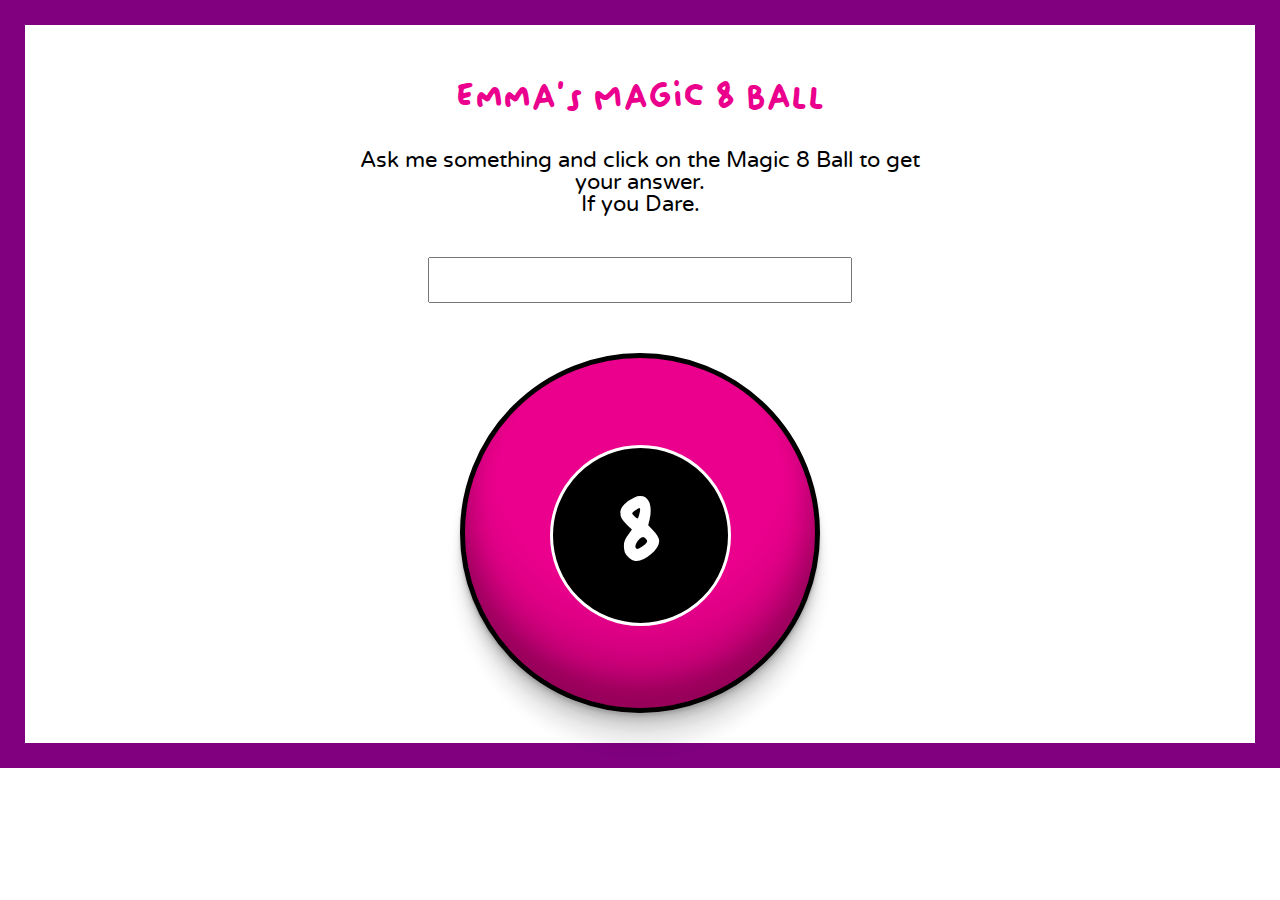
<file: index.html>
<!DOCTYPE html>
<html lang="en">
  <head>
    <meta charset="UTF-8" />
    <meta http-equiv="X-UA-Compatible" content="IE=edge" />
    <meta name="viewport" content="width=device-width, initial-scale=1.0" />
    <title>Emma's Magic Eight Ball</title>
    <link rel="stylesheet" href="style.css" />
  </head>
  <body>
    <div id="content">
      <h1>Emma's Magic 8 ball</h1>
      <p id="info">
        Ask me something and click on the Magic 8 Ball to get your answer. <br>If you Dare.
      </p>
      <input type="text" id="question" />
      <div id="eight-ball" class="eight-ball">
        <div class="answer">
          <p id="eight">8</p>
          <p id="answer"></p>
        </div>
      </div>
    </div>
    <script src="script.js"></script>
  </body>
</html>
</file>
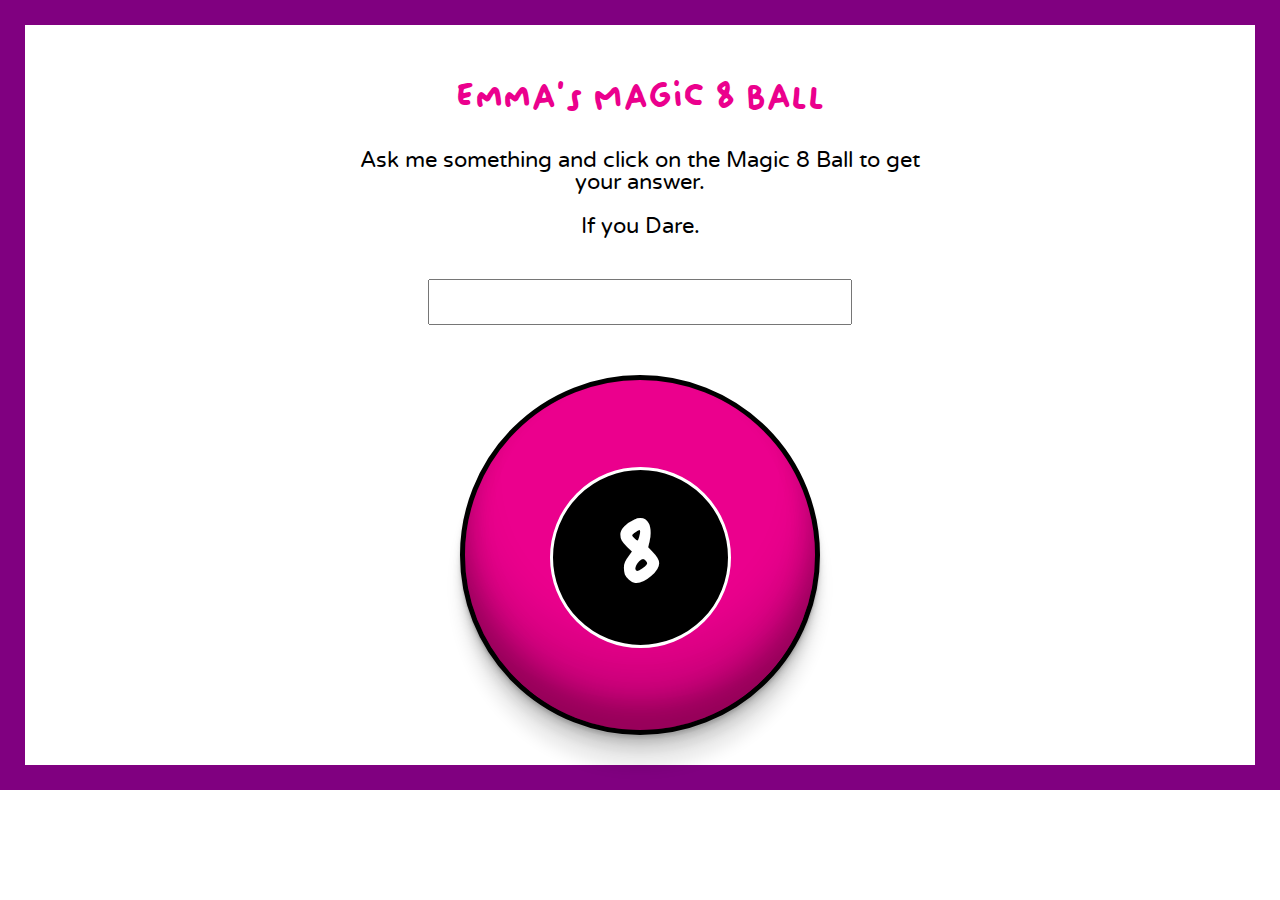
<file: emmas8ball.html>
<!DOCTYPE html>
<html lang="en">
  <head>
    <meta charset="UTF-8" />
    <meta http-equiv="X-UA-Compatible" content="IE=edge" />
    <meta name="viewport" content="width=device-width, initial-scale=1.0" />
    <title>Emma's Magic Eight Ball</title>
    <link rel="stylesheet" href="style.css" />
  </head>
  <body>
    <div id="content">
      <h1>Emma's Magic 8 ball</h1>
      <p id="info">
        Ask me something and click on the Magic 8 Ball to get your answer. <br><br> If you Dare.
      </p>
      <input type="text" id="question" />
      <div id="eight-ball" class="eight-ball">
        <div class="answer">
          <p id="eight">8</p>
          <p id="answer"></p>
        </div>
      </div>
    </div>
    <script src="script.js"></script>
  </body>
</html>
</file>
<file: style.css>
@font-face {
  font-family: Varela;
  src: url(fonts/varelaround-regular-webfont.woff2);
}

@font-face {
  font-family: Oliver;
  src: url(fonts/oliver-regular-webfont.woff2);
}

html {
  border: purple;
  border-style: solid;
  border-width: 25px;
}

h1 {
  font-family: "oliver";
  font-weight: 100;
  font-size: 2.5em;
  color: hsl(324, 100%, 46%);
}

#content {
  width: 600px;
  margin: 0 auto;
  margin-top: 50px;
  text-align: center;
  font-family: "varela";
  font-weight: 100;
}

div.eight-ball {
  background-color: hsl(324, 100%, 46%);
  border: 5px solid black;
  border-radius: 50%;
  width: 350px;
  height: 350px;
  margin: 0 auto;
  margin-bottom: 30px;
  margin-top: 30px;
  /* box-shadow: rgba(240, 46, 170, 0.4) -5px 5px, rgba(240, 46, 170, 0.3) -10px 10px, rgba(240, 46, 170, 0.2) -15px 15px, rgba(240, 46, 170, 0.1) -20px 20px, rgba(240, 46, 170, 0.05) -25px 25px; */
  box-shadow: rgba(0, 0, 0, 0.17) 0px -23px 25px 0px inset,
    rgba(0, 0, 0, 0.15) 0px -36px 30px 0px inset,
    rgba(0, 0, 0, 0.1) 0px -79px 40px 0px inset, rgba(0, 0, 0, 0.06) 0px 2px 1px,
    rgba(0, 0, 0, 0.09) 0px 4px 2px, rgba(0, 0, 0, 0.09) 0px 8px 4px,
    rgba(0, 0, 0, 0.09) 0px 16px 8px, rgba(0, 0, 0, 0.09) 0px 32px 16px;
}

.answer {
  background-color: black;
  border: 3px solid white;
  border-radius: 50%;
  width: 50%;
  height: 50%;
  margin: 25% auto;
}

p#eight {
  font-family: "oliver";
  font-size: 6em;
  margin: 20% auto;
  color: white;
}

#answer {
  font-family: "oliver";
  padding: 23px;
  padding-top: 14px;
  color: white;
  letter-spacing: 2px;
  font-size: 1.2rem;
}

#question {
  font-family: "varela";
  margin: 20px;
  padding: 10px;
  width: 400px;
  font-size: 22px;
}

#info {
  font-size: 22px;
}

@media only screen and (min-device-width: 320px) and (max-device-width: 480px) {
  /* for iphone */

  html {
    border-width: 15px;
  }

  #content {
    width: 200px;
    margin-top: 20px;
  }

  div.eight-ball {
    border: 2px solid black;
    width: 200px;
    height: 200px;
    /* box-shadow: rgba(240, 46, 170, 0.4) -5px 5px, rgba(240, 46, 170, 0.3) -10px 10px, rgba(240, 46, 170, 0.2) -15px 15px, rgba(240, 46, 170, 0.1) -20px 20px, rgba(240, 46, 170, 0.05) -25px 25px; */
    box-shadow: rgba(0, 0, 0, 0.17) 0px -23px 25px 0px inset,
      rgba(0, 0, 0, 0.15) 0px -36px 30px 0px inset,
      rgba(0, 0, 0, 0.1) 0px -79px 40px 0px inset,
      rgba(0, 0, 0, 0.06) 0px 2px 1px, rgba(0, 0, 0, 0.09) 0px 4px 2px,
      rgba(0, 0, 0, 0.09) 0px 8px 4px, rgba(0, 0, 0, 0.09) 0px 16px 8px,
      rgba(0, 0, 0, 0.09) 0px 32px 16px;
  }

  .answer {
    border: 1.5px solid white;
    border-radius: 50%;
    width: 50%;
    height: 50%;
    margin: 20% auto;
  }

  p#eight {
    font-size: 4rem;
  }

  #question {
    margin: 20px;
    padding: 10px;
    width: 150px;
    height: fit-content;
    font-size: 3rem;
  }

  #info {
    font-size: 1.5rem;
  }
}
</file>
